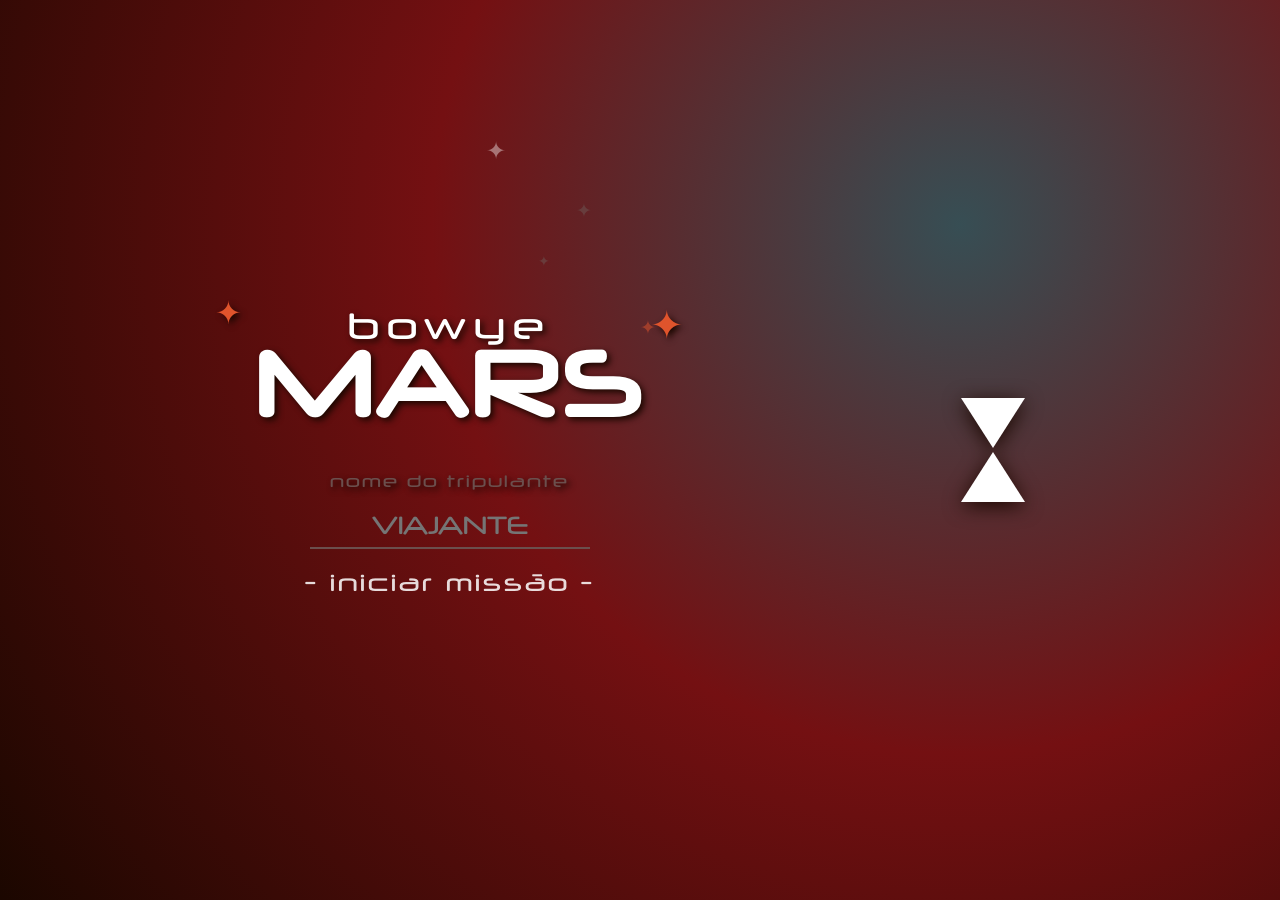
<file: index.html>
<!DOCTYPE html>
<html lang="pt-BR">
<head>
    <meta charset="UTF-8">
    <meta name="viewport" content="width=device-width, initial-scale=1.0">
    <title>Bowye Mars 3000 - Menu</title>
    <link rel="stylesheet" href="style.css">
</head>
<body>
    <div class="background-stars">
        <div class="star s1">✦</div>
        <div class="star s2">✦</div>
        <div class="star s3">✦</div>
        <div class="star s4">✦</div>
    </div>

    <div class="menu-container">
        <div class="menu-left">
            <header class="menu-header">
                <span class="star-decor-left">✦</span>
                <h1 class="title-beyond">Bowye</h1>
                <span class="star-decor-right">✦</span>
                <h2 class="title-time">MARS</h2>
            </header>

            <form id="player-form" class="player-form">
                <label for="nomeJogador">nome do tripulante</label>
                <input id="nomeJogador" name="nomeJogador" type="text" maxlength="18" placeholder="VIAJANTE" autocomplete="off">
                <button type="submit" class="menu-link play-button">- iniciar missão -</button>
            </form>
        </div>

        <div class="menu-right">
            <div class="hourglass">
                <div class="hourglass-top"></div>
                <div class="hourglass-bottom"></div>
            </div>
        </div>
    </div>

    <script>
        const form = document.getElementById('player-form');
        const input = document.getElementById('nomeJogador');
        const nomeSalvo = localStorage.getItem('nomeJogador');

        if (nomeSalvo) {
            input.value = nomeSalvo;
        }

        form.addEventListener('submit', (event) => {
            event.preventDefault();
            const nome = input.value.trim() || 'VIAJANTE';
            localStorage.setItem('nomeJogador', nome);
            localStorage.removeItem('itensColetados');
            window.location.href = 'game.html';
        });
    </script>
</body>
</html>
</file>
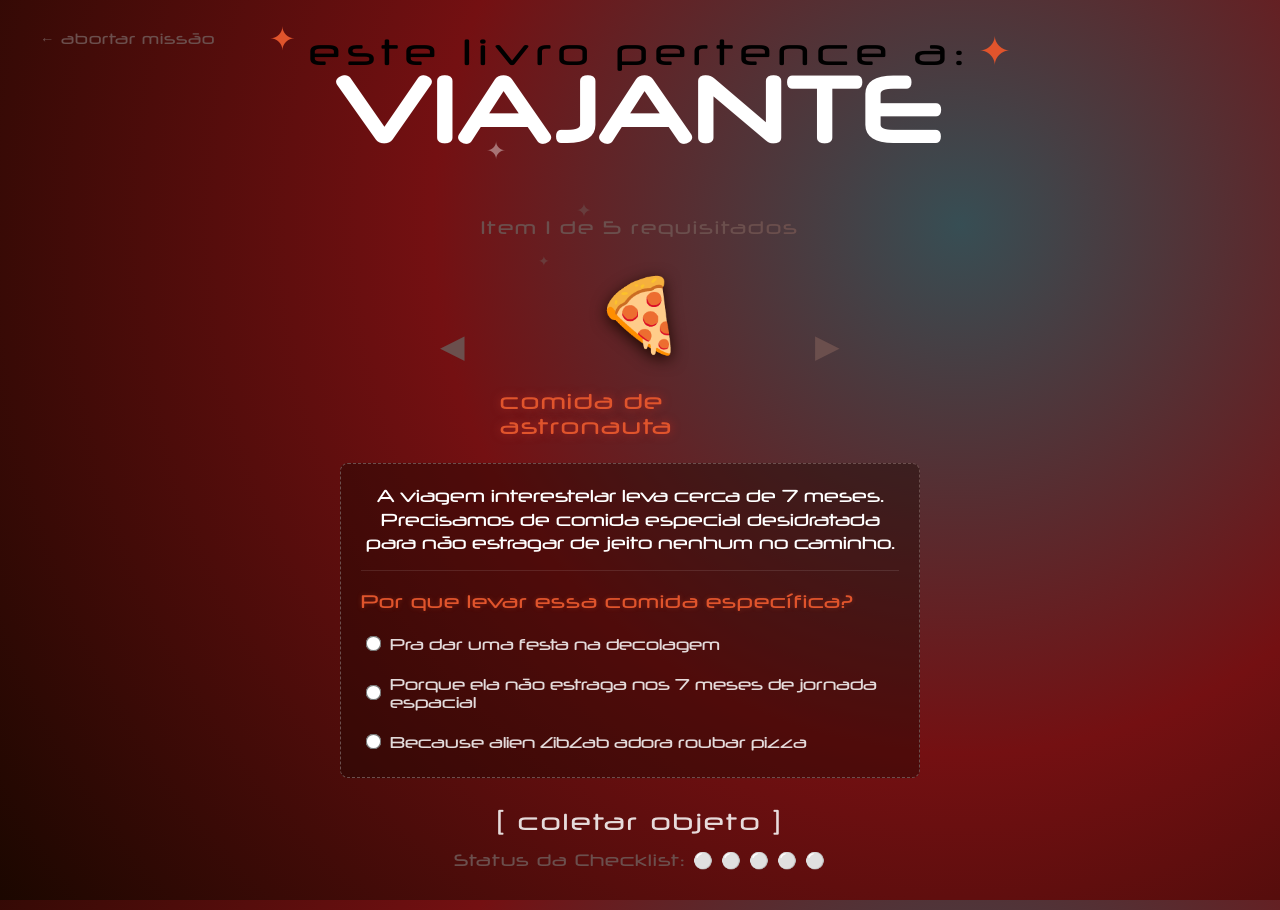
<file: game.html>
<!DOCTYPE html>
<html lang="pt-BR">
<head>
    <meta charset="UTF-8">
    <meta name="viewport" content="width=device-width, initial-scale=1.0">
    <title>Bowye Mars 3000 - Livro Guia do Tripulante</title>
    <link rel="stylesheet" href="style.css">
</head>
<body>
    <div class="background-stars">
        <div class="star s1">✦</div>
        <div class="star s2">✦</div>
        <div class="star s3">✦</div>
        <div class="star s4">✦</div>
    </div>

    <div class="menu-container selection-screen-container">
        <a href="index.html" class="back-link">← abortar missão</a>

        <header class="menu-header">
            <span class="star-decor-left">✦</span>
            <h1 class="title-beyond" id="book-owner">Este livro pertence a:</h1>
            <span class="star-decor-right">✦</span>
            <h2 class="title-time" id="player-name-display">VIAJANTE</h2>
        </header>

        <div class="setup-form">
            <div class="form-group">
                <label id="items-counter">Item 1 de 5 requisitados</label>

                <div class="carousel-container">
                    <button type="button" class="carousel-btn" id="btn-prev-item">◀</button>

                    <div class="carousel-display" style="width: 280px;">
                        <div class="char-image-wrapper" style="width: 120px; height: 120px;">
                            <div class="item-visual-placeholder" id="item-icon">📦</div>
                        </div>
                        <div class="carousel-caption" id="item-name-display">- carregando... -</div>
                    </div>

                    <button type="button" class="carousel-btn" id="btn-next-item">▶</button>
                </div>
            </div>

            <div class="book-page-content">
                <div class="item-description" id="item-desc">
                    Carregando dados da atmosfera de Marte...
                </div>

                <div class="quiz-box" id="quiz-container">
                    <p class="quiz-question" id="quiz-question-text">Para que serve este objeto?</p>

                    <div class="quiz-options">
                        <label class="quiz-option-label">
                            <input type="radio" name="quiz-ans" value="0" id="opt0">
                            <span class="quiz-option-text" id="text-opt0">Opção A</span>
                        </label>
                        <label class="quiz-option-label">
                            <input type="radio" name="quiz-ans" value="1" id="opt1">
                            <span class="quiz-option-text" id="text-opt1">Opção B</span>
                        </label>
                        <label class="quiz-option-label">
                            <input type="radio" name="quiz-ans" value="2" id="opt2">
                            <span class="quiz-option-text" id="text-opt2">Opção C</span>
                        </label>
                    </div>
                </div>
            </div>

            <div class="action-zone" style="margin-top: 5px;">
                <button type="button" id="btn-coletar" class="menu-link submit-btn">[ coletar objeto ]</button>

                <div class="checklist-summary" id="checklist-visual">
                    Status da Checklist: ⚪ ⚪ ⚪ ⚪ ⚪
                </div>
            </div>
        </div>
    </div>

    <script>
        const bancoObjetos = [
            { id: "comida", nome: "comida de astronauta", icon: "🍕", desc: "A viagem interestelar leva cerca de 7 meses. Precisamos de comida especial desidratada para não estragar de jeito nenhum no caminho.", q: "Por que levar essa comida específica?", alt: ["Pra dar uma festa na decolagem", "Porque ela não estraga nos 7 meses de jornada espacial", "Because alien ZibZab adora roubar pizza"], correta: 1 },
            { id: "mapa", nome: "mapa", icon: "🗺️", desc: "O solo marciano é traiçoeiro, cheio de rochas pontiagudas, crateras profundas e vales gigantescos.", q: "Qual o seu uso estratégico para sobrevivir?", alt: ["Encontrar redes de Wi-Fi públicas espalhadas", "Desviar de rochas pontiagudas e se localizar no planeta", "Localizar atalhos secretos de volta para a Terra"], correta: 1 },
            { id: "mp3", nome: "mp3", icon: "🎧", desc: "A viagem interestelar de ida é muito longa e monótona, durando aproximadamente 7 meses inteiros dentro da nave.", q: "Para que serve o MP3 durante a missão?", alt: ["Entretenimento fundamental durante os longos meses de jornada", "Intercomunicador de rádio criptografado direto com a NASA", "Assustar monstros marcianos usando música muito alta"], correta: 0 },
            { id: "traje", nome: "roupa(traje)", icon: "👨‍🚀", desc: "Marte é um planeta extremamente gelado (média de -60°C) e sua atmosfera não possui oxigênio respirável.", q: "O que esse traje protetor garante a você?", alt: ["Apenas ficar estiloso para fotos em gravidade zero", "Aquecimento vital contra o frio de -60°C e Oxigênio respirável", "Proteção extrema contra picadas de mosquitos espaciais"], correta: 1 },
            { id: "ferramentas", nome: "maleta de ferramentas", icon: "🔧", desc: "Tempestades gigantes de poeira varrem o planeta vermelho e cobrem totalmente os painéis solares vitais da nave.", q: "Em qual situação você usará essa maleta?", alt: ["Desmontar partes do foguete por puro tédio", "Limpar a poeira de ferro acumulada e consertar avarias", "Construir uma casa de tijolos para morar em Marte"], correta: 1 },
            { id: "primeiros_socorros", nome: "kit primeiro socorros", icon: "🩹", desc: "Ambientes com gravidade modificada e terrenos rochosos acidentados podem causar quedas e incidentes leves.", q: "Para que serve este kit médico?", alt: ["Tratar ferimentos imediatos e lidar com emergências médicas", "Mudar de forma estética a cor do seu capacete espacial", "Servir como moeda de troca valiosa com criaturas alienígenas"], correta: 0 },
            { id: "radio", nome: "rádio", icon: "📻", desc: "As transmissões no vácuo sofrem atrasos gigantescos devido à imensa distância de milhões de quilômetros entre os planetas.", q: "Qual a real função do rádio transmissor?", alt: ["Sintonizar estações de rádio FM locais do Brasil", "Garantir o contato essencial com a base espacial na Terra", "Sincronizar músicas de dança com robôs exploradores"], correta: 1 },
            { id: "experimentos", nome: "kit de experimentos", icon: "🧪", desc: "O solo de Marte é vermelho por causa do acúmulo de poeira de ferro e cientistas investigam micróbios ocultos.", q: "O que o tripulante fará ao portar este kit?", alt: ["Misturar sucos e refrescos artificiais em pó", "Coletar e analisar amostras físicas do solo marciano e bactérias", "Polir e limpar a viseira do traje espacial"], correta: 1 },
            { id: "rover", nome: "rover", icon: "🏎️", desc: "A gravidade marciana é apenas 38% da terrestre e caminhar saltando em pedras pontiagudas rasga os trajes.", q: "Qual a vantagem de usar o veículo Rover?", alt: ["Disputar corridas de velocidade contra tempestades marcianas", "Garantir locomoção segura sobre pedras cortantes e solo áspero", "Evitar o cansaço extremo causado por andar pulando alto"], correta: 1 },
            { id: "bolsa_aventura", nome: "bolsa de aventura", icon: "🎒", desc: "Coletar suprimentos de forma organizada é essencial para manter a estabilidade do peso durante a caminhada em solo marciano.", q: "Qual a finalidade de usar a bolsa de aventura?", alt: ["Guardar lembrancinhas compradas em Marte", "Armazenar e transportar todos os itens coletados de forma segura", "Fazer peso para não flutuar na baixa gravidade"], correta: 1 }
        ];

        let indexItemAtual = 0;
        let itensColetados = [];
        const totalRequisitados = 5;
        const nomeJogador = (localStorage.getItem('nomeJogador') || 'VIAJANTE').toUpperCase();

        const elPlayerName = document.getElementById('player-name-display');
        const elItemsCounter = document.getElementById('items-counter');
        const elItemIcon = document.getElementById('item-icon');
        const elItemName = document.getElementById('item-name-display');
        const elItemDesc = document.getElementById('item-desc');
        const elQuizQuestion = document.getElementById('quiz-question-text');
        const elChecklistVisual = document.getElementById('checklist-visual');
        const btnPrev = document.getElementById('btn-prev-item');
        const btnNext = document.getElementById('btn-next-item');
        const btnColetar = document.getElementById('btn-coletar');

        const itensSalvos = JSON.parse(localStorage.getItem('itensColetados') || '[]');
        if (Array.isArray(itensSalvos)) {
            itensColetados = itensSalvos;
        }

        function inicializarJogo() {
            elPlayerName.textContent = nomeJogador;
            atualizarItemNoDisplay();
            atualizarChecklistVisual();
        }

        function atualizarItemNoDisplay() {
            const item = bancoObjetos[indexItemAtual];

            elItemIcon.textContent = item.icon;
            elItemName.textContent = item.nome.toUpperCase();
            elItemDesc.textContent = item.desc;
            elQuizQuestion.textContent = item.q;

            for (let i = 0; i < 3; i++) {
                const textOpt = document.getElementById(`text-opt${i}`);
                const radioOpt = document.getElementById(`opt${i}`);
                if (textOpt && radioOpt) {
                    textOpt.textContent = item.alt[i];
                    radioOpt.checked = false;
                }
            }

            const contador = Math.min(itensColetados.length + 1, totalRequisitados);
            elItemsCounter.textContent = `Item ${contador} de ${totalRequisitados} requisitados`;

            const itemJaColetado = itensColetados.includes(item.id);
            btnColetar.textContent = itemJaColetado ? '[ já coletado ]' : '[ coletar objeto ]';
            btnColetar.disabled = itemJaColetado;
        }

        function atualizarChecklistVisual() {
            let bolinhas = '';
            for (let i = 0; i < totalRequisitados; i++) {
                bolinhas += i < itensColetados.length ? '🟢 ' : '⚪ ';
            }
            elChecklistVisual.textContent = `Status da Checklist: ${bolinhas.trim()}`;
        }

        function processarColeta() {
            const item = bancoObjetos[indexItemAtual];

            if (itensColetados.includes(item.id)) {
                alert('Este item já foi coletado na sua mochila.');
                return;
            }

            if (itensColetados.length >= totalRequisitados) {
                alert('Sua mochila já está cheia com os 5 itens necessários!');
                redirecionarFinal();
                return;
            }

            const opcoes = document.getElementsByName('quiz-ans');
            let selecionada = -1;
            for (let i = 0; i < opcoes.length; i++) {
                if (opcoes[i].checked) {
                    selecionada = Number(opcoes[i].value);
                    break;
                }
            }

            if (selecionada === -1) {
                alert('Por favor, selecione uma resposta no manual para provar que conhece o uso do item!');
                return;
            }

            if (selecionada === item.correta) {
                itensColetados.push(item.id);
                localStorage.setItem('itensColetados', JSON.stringify(itensColetados));
                atualizarChecklistVisual();
                atualizarItemNoDisplay();
                alert(`Excelente, Tripulante! O item "${item.nome}" foi analisado e guardado na nave.`);

                if (itensColetados.length >= totalRequisitados) {
                    alert('Missão cumprida! Todos os 5 itens vitais foram coletados com sucesso.');
                    redirecionarFinal();
                }
            } else {
                alert('Resposta incorreta! Revise as instruções do manual sobre Marte e tente novamente.');
            }
        }

        function redirecionarFinal() {
            localStorage.setItem('itensColetados', JSON.stringify(itensColetados));
            window.location.href = 'win.html';
        }

        btnPrev.addEventListener('click', () => {
            indexItemAtual -= 1;
            if (indexItemAtual < 0) {
                indexItemAtual = bancoObjetos.length - 1;
            }
            atualizarItemNoDisplay();
        });

        btnNext.addEventListener('click', () => {
            indexItemAtual += 1;
            if (indexItemAtual >= bancoObjetos.length) {
                indexItemAtual = 0;
            }
            atualizarItemNoDisplay();
        });

        btnColetar.addEventListener('click', processarColeta);
        window.addEventListener('DOMContentLoaded', inicializarJogo);
    </script>
</body>
</html>
</file>
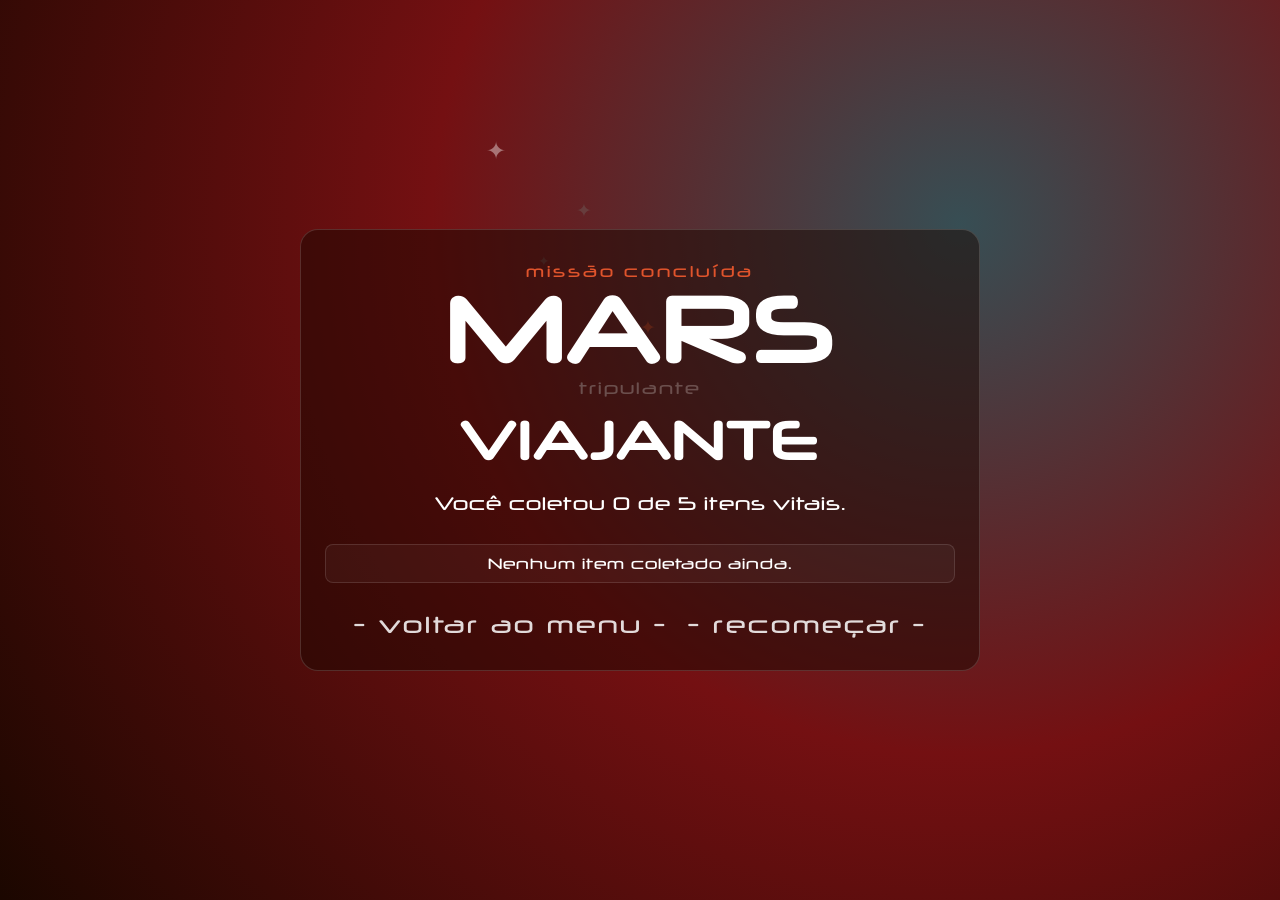
<file: win.html>
<!DOCTYPE html>
<html lang="pt-BR">
<head>
    <meta charset="UTF-8">
    <meta name="viewport" content="width=device-width, initial-scale=1.0">
    <title>Bowye Mars 3000 - Missão Concluída</title>
    <link rel="stylesheet" href="style.css">
</head>
<body>
    <div class="background-stars">
        <div class="star s1">✦</div>
        <div class="star s2">✦</div>
        <div class="star s3">✦</div>
        <div class="star s4">✦</div>
    </div>

    <div class="menu-container win-container">
        <div class="win-panel">
            <div class="win-badge">missão concluída</div>
            <h1 class="title-time">MARS</h1>
            <p class="win-tag">tripulante</p>
            <h2 class="win-name" id="nome-vencedor">VIAJANTE</h2>
            <p class="win-summary">Você coletou <span id="contagem-itens">0</span> de 5 itens vitais.</p>

            <ul class="win-items" id="lista-itens"></ul>

            <div class="win-actions">
                <a href="index.html" class="menu-link">- voltar ao menu -</a>
                <a href="game.html" class="menu-link">- recomeçar -</a>
            </div>
        </div>
    </div>

    <script>
        const itensDisponiveis = [
            { id: 'comida', nome: 'comida de astronauta' },
            { id: 'mapa', nome: 'mapa' },
            { id: 'mp3', nome: 'mp3' },
            { id: 'traje', nome: 'roupa(traje)' },
            { id: 'ferramentas', nome: 'maleta de ferramentas' }
        ];

        const nomeJogador = (localStorage.getItem('nomeJogador') || 'VIAJANTE').toUpperCase();
        const itensColetados = JSON.parse(localStorage.getItem('itensColetados') || '[]');
        const nomeVencedor = document.getElementById('nome-vencedor');
        const contagemItens = document.getElementById('contagem-itens');
        const listaItens = document.getElementById('lista-itens');

        nomeVencedor.textContent = nomeJogador;

        const itensParciais = itensDisponiveis.filter((item) => itensColetados.includes(item.id));
        contagemItens.textContent = String(itensParciais.length);

        if (itensParciais.length === 0) {
            const item = document.createElement('li');
            item.textContent = 'Nenhum item coletado ainda.';
            listaItens.appendChild(item);
        } else {
            itensParciais.forEach((item) => {
                const li = document.createElement('li');
                li.textContent = item.nome;
                listaItens.appendChild(li);
            });
        }
    </script>
</body>
</html>
</file>
<file: style.css>
/* 1. MAPEAMENTO DA SUA PALETA DE CORES PERSONALIZADA */
:root {
    --cor-laranja: #E0542C;
    --cor-escura: #1B0700;
    --cor-marrom-cinza: #6B4F4D;
    --cor-vinho: #741012;
    --cor-vermelho-telha: #A52720;
    --cor-azul-cinzento: #374E54;
    --cor-texto-claro: #FFFFFF;
}

/* 2. CARREGAMENTO DA FONTE NEUROPOL */
@font-face {
    font-family: 'Neuropol';
    src: local('Neuropol'),
         url('./Neuropol.otf') format('opentype');
    font-weight: normal;
    font-style: normal;
}

/* 3. RESET DE ESTILOS GERAIS */
* {
    margin: 0;
    padding: 0;
    box-sizing: border-box;
}

body {
    background: radial-gradient(circle at 75% 25%, var(--cor-azul-cinzento) 0%, var(--cor-vinho) 45%, var(--cor-escura) 100%);
    height: 100vh;
    width: 100vw;
    display: flex;
    justify-content: center;
    align-items: center;
    font-family: 'Neuropol', sans-serif; 
    overflow: hidden;
    position: relative;
}

/* 4. ESTRELAS DO CENÁRIO */
.background-stars {
    position: absolute;
    width: 100%;
    height: 100%;
    top: 0;
    left: 0;
    pointer-events: none;
}

.star {
    position: absolute;
    color: var(--cor-marrom-cinza);
    font-size: 1.2rem;
    opacity: 0.6;
}

.s1 { top: 15%; left: 38%; font-size: 1.5rem; color: var(--cor-texto-claro); opacity: 0.4; }
.s2 { top: 22%; left: 45%; }
.s3 { top: 28%; left: 42%; font-size: 0.9rem; }
.s4 { top: 35%; left: 50%; color: var(--cor-laranja); opacity: 0.5; }

/* 5. ESTRUTURA BASE DOS CONTAINERS */
.menu-container {
    display: flex;
    align-items: center;
    justify-content: space-between;
    width: 100%;
    max-width: 850px;
    padding: 40px;
    z-index: 10;
}

.menu-left {
    display: flex;
    flex-direction: column;
    align-items: center;
    color: var(--cor-texto-claro);
    text-shadow: 3px 3px 6px var(--cor-escura);
}

.menu-header {
    position: relative;
    text-align: center;
    margin-bottom: 40px;
}

.title-beyond {
    font-size: 2.2rem;
    font-weight: normal;
    text-transform: lowercase;
    letter-spacing: 8px;
}

.title-time {
    font-size: 5.5rem;
    font-weight: bold;
    text-transform: uppercase;
    letter-spacing: 4px;
    line-height: 0.85;
    color: var(--cor-texto-claro);
}

.star-decor-left { position: absolute; top: -12px; left: -40px; font-size: 2rem; color: var(--cor-laranja); }
.star-decor-right { position: absolute; top: -5px; right: -40px; font-size: 2.5rem; color: var(--cor-laranja); }

/* Links de Opções */
.menu-options ul {
    list-style: none;
    text-align: center;
}

.menu-options li {
    margin: 20px 0;
}

.menu-link {
    color: var(--cor-texto-claro);
    text-decoration: none;
    font-size: 1.4rem;
    letter-spacing: 3px;
    transition: all 0.3s cubic-bezier(0.4, 0, 0.2, 1);
    display: inline-block;
    opacity: 0.85;
}

/* Efeito Hover atualizado com o Laranja e Vermelho-Telha */
.menu-link:hover {
    color: var(--cor-laranja);
    opacity: 1;
    transform: scale(1.1);
    text-shadow: 0 0 15px var(--cor-vermelho-telha), 2px 2px 4px var(--cor-escura);
}

/* Bloco da Ampulheta */
.menu-right {
    margin-left: 60px;
}

.hourglass {
    display: flex;
    flex-direction: column;
    align-items: center;
    gap: 4px;
    filter: drop-shadow(0px 4px 10px var(--cor-escura));
}

.hourglass-top, .hourglass-bottom {
    width: 0;
    height: 0;
    border-left: 32px solid transparent;
    border-right: 32px solid transparent;
}

.hourglass-top { border-top: 50px solid var(--cor-texto-claro); }
.hourglass-bottom { border-bottom: 50px solid var(--cor-texto-claro); }

/* ==========================================================================
   ESTILOS EXCLUSIVOS DA SELEÇÃO E DO LIVRO GUIA (GAME.HTML)
   ========================================================================== */

.selection-screen-container {
    flex-direction: column;
    justify-content: center;
    gap: 20px;
}

.back-link {
    position: absolute;
    top: 30px;
    left: 40px;
    color: var(--cor-marrom-cinza);
    text-decoration: none;
    font-size: 0.9rem;
    letter-spacing: 1px;
    transition: color 0.3s;
}

.back-link:hover {
    color: var(--cor-laranja);
}

.setup-form {
    width: 100%;
    max-width: 600px;
    display: flex;
    flex-direction: column;
    gap: 25px;
    margin-top: 10px;
}

.form-group {
    display: flex;
    flex-direction: column;
    align-items: center;
    gap: 15px;
}

.form-group label {
    color: var(--cor-marrom-cinza);
    font-size: 1.1rem;
    letter-spacing: 2px;
}

/* Customização do input de texto */
.form-group input[type="text"] {
    background: transparent;
    border: none;
    border-bottom: 2px solid var(--cor-marrom-cinza);
    color: var(--cor-texto-claro);
    font-family: 'Neuropol', sans-serif;
    font-size: 1.5rem;
    padding: 8px;
    text-align: center;
    width: 100%;
    max-width: 300px;
    outline: none;
    transition: border-color 0.3s;
}

.form-group input[type="text"]:focus {
    border-color: var(--cor-laranja);
}

/* ESTRUTURA DO CARROSSEL */
.carousel-container {
    display: flex;
    align-items: center;
    justify-content: center;
    gap: 35px;
    width: 100%;
    max-width: 400px;
}

.carousel-btn {
    background: transparent;
    border: none;
    color: var(--cor-marrom-cinza);
    font-size: 2rem;
    cursor: pointer;
    transition: all 0.2s ease;
    user-select: none;
}

.carousel-btn:hover {
    color: var(--cor-laranja);
    transform: scale(1.2);
}

.carousel-display {
    display: flex;
    flex-direction: column;
    align-items: center;
    gap: 15px;
    width: 200px;
}

.char-image-wrapper {
    width: 160px;
    height: 160px;
    display: flex;
    justify-content: center;
    align-items: center;
    position: relative;
}

.carousel-caption {
    color: var(--cor-laranja);
    font-size: 1.3rem;
    letter-spacing: 2px;
    text-shadow: 0 0 10px var(--cor-vermelho-telha);
    text-transform: lowercase;
}

.action-zone {
    margin-top: 10px;
    text-align: center;
}

.submit-btn {
    background: transparent;
    border: none;
    cursor: pointer;
    font-family: 'Neuropol', sans-serif;
}

/* ESTILOS EXCLUSIVOS DO SISTEMA DE LIVRO GUIA / QUIZ */
.item-visual-placeholder {
    font-size: 4.5rem;
    user-select: none;
    filter: drop-shadow(0px 4px 8px var(--cor-escura));
}

.book-page-content {
    width: 100%;
    max-width: 580px;
    background: rgba(27, 7, 0, 0.4);
    border: 1px dashed var(--cor-marrom-cinza);
    padding: 20px;
    border-radius: 8px;
    text-align: left;
}

.item-description {
    font-size: 1.05rem;
    color: var(--cor-texto-claro);
    line-height: 1.4;
    margin-bottom: 20px;
    border-bottom: 1px solid rgba(255, 255, 255, 0.1);
    padding-bottom: 15px;
    text-align: center;
}

.quiz-box {
    display: flex;
    flex-direction: column;
    gap: 12px;
}

.quiz-question {
    color: var(--cor-laranja);
    font-size: 1.1rem;
    letter-spacing: 1px;
    margin-bottom: 5px;
    text-shadow: 0 0 5px rgba(224, 84, 44, 0.3);
}

.quiz-options {
    display: flex;
    flex-direction: column;
    gap: 10px;
}

.quiz-option-label {
    display: flex;
    align-items: center;
    gap: 10px;
    cursor: pointer;
    padding: 6px;
    border-radius: 4px;
    transition: background 0.2s;
}

.quiz-option-label:hover {
    background: rgba(255, 255, 255, 0.05);
}

.quiz-option-label input[type="radio"] {
    accent-color: var(--cor-laranja);
    transform: scale(1.2);
    cursor: pointer;
}

.quiz-option-text {
    color: rgba(255, 255, 255, 0.85);
    font-size: 0.95rem;
}

.checklist-summary {
    margin-top: 15px;
    font-size: 1rem;
    color: var(--cor-marrom-cinza);
    letter-spacing: 1px;
}

.player-form {
    display: flex;
    flex-direction: column;
    align-items: center;
    gap: 12px;
    margin-top: 10px;
}

.player-form label {
    color: var(--cor-marrom-cinza);
    font-size: 1rem;
    letter-spacing: 2px;
    text-transform: lowercase;
}

.player-form input {
    background: transparent;
    border: none;
    border-bottom: 2px solid var(--cor-marrom-cinza);
    color: var(--cor-texto-claro);
    font-family: 'Neuropol', sans-serif;
    font-size: 1.5rem;
    text-align: center;
    width: min(280px, 70vw);
    padding: 8px 10px;
    outline: none;
}

.player-form input:focus {
    border-bottom-color: var(--cor-laranja);
}

.play-button {
    background: transparent;
    border: none;
    cursor: pointer;
    font-family: 'Neuropol', sans-serif;
    margin-top: 8px;
}

.win-container {
    max-width: 760px;
    justify-content: center;
}

.win-panel {
    width: min(680px, 90vw);
    background: rgba(27, 7, 0, 0.5);
    border: 1px solid rgba(255, 255, 255, 0.15);
    border-radius: 18px;
    padding: 32px 24px;
    text-align: center;
    display: flex;
    flex-direction: column;
    align-items: center;
    gap: 12px;
}

.win-badge {
    color: var(--cor-laranja);
    font-size: 0.95rem;
    letter-spacing: 3px;
    text-transform: lowercase;
}

.win-tag {
    color: var(--cor-marrom-cinza);
    letter-spacing: 2px;
    text-transform: lowercase;
}

.win-name {
    font-size: clamp(2rem, 4vw, 3.4rem);
    color: var(--cor-texto-claro);
    text-transform: uppercase;
    letter-spacing: 3px;
}

.win-summary {
    color: var(--cor-texto-claro);
    font-size: 1.1rem;
    letter-spacing: 1px;
    margin: 10px 0;
}

.win-items {
    list-style: none;
    display: grid;
    grid-template-columns: repeat(auto-fit, minmax(150px, 1fr));
    width: 100%;
    gap: 10px;
    margin-top: 8px;
}

.win-items li {
    background: rgba(255, 255, 255, 0.04);
    border: 1px solid rgba(255, 255, 255, 0.12);
    border-radius: 8px;
    padding: 10px 12px;
    color: var(--cor-texto-claro);
    font-size: 0.9rem;
    letter-spacing: 1px;
}

.win-actions {
    display: flex;
    gap: 20px;
    flex-wrap: wrap;
    justify-content: center;
    margin-top: 16px;
}

@media (max-width: 640px) {
    .menu-container {
        padding: 20px 16px;
    }

    .back-link {
        position: static;
        display: inline-block;
        margin-bottom: 10px;
    }

    .selection-screen-container {
        gap: 12px;
    }

    .title-time {
        font-size: 3.6rem;
    }

    .carousel-container {
        gap: 12px;
    }

    .win-actions {
        flex-direction: column;
        gap: 8px;
    }
}
</file>
